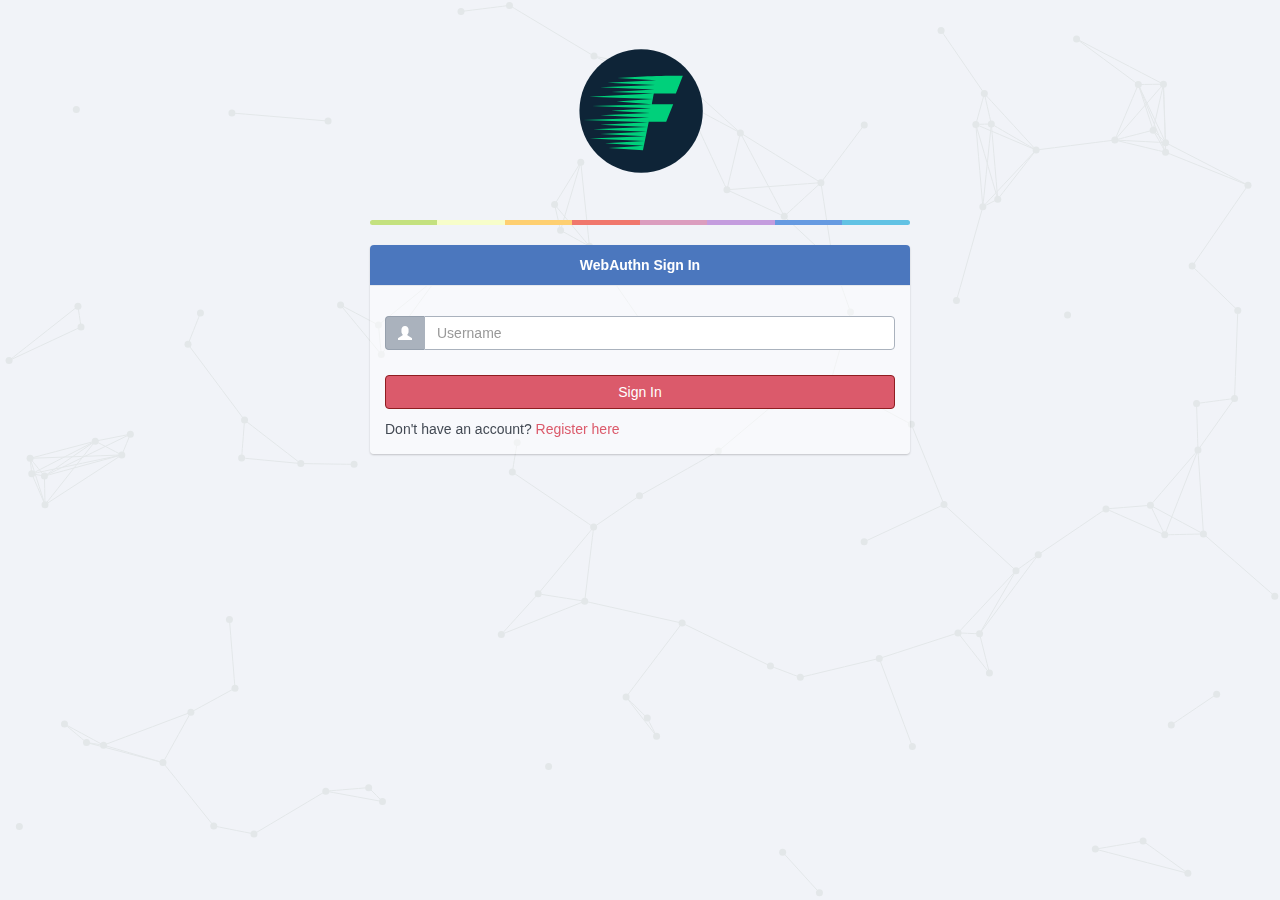
<file: static/index.html>
<!doctype html>
<html>

<head>
    <title>WebAuthn Sign In</title>
    <link rel="stylesheet" href="css/bootstrap.min.css">
    <link rel="stylesheet" href="css/bootflat.min.css">
    <link rel="stylesheet" href="css/site.css">
</head>

<body>

    <div class="container">

        <div id="loginbox" class="mainbox col-md-6 col-md-offset-3 col-sm-6 col-sm-offset-3">

            <div class="row">
                <div class="col-md-4 col-md-offset-4 col-sm-6 col-sm-offset-3 col-xs-6 col-xs-offset-3">
                    <img class="round-img" src="flood.svg" alt="icon">
                </div>
            </div>

            <hr class="colorgraph">

            <div class="panel panel-default glassy">
                <div class="panel-heading panel-heading-color">
                    <div class="panel-title text-center"><b class="panel-heading-color">WebAuthn Sign In</b></div>
                </div>

                <div class="panel-body">
                    <form name="form" id="sign-in-form" class="form-horizontal" enctype="multipart/form-data"
                        method="POST">

                        <div class="input-group">
                            <span class="input-group-addon"><i class="glyphicon glyphicon-user"></i></span>
                            <input id="user" type="text" class="form-control" name="user" value=""
                                placeholder="Username">
                        </div>

                        <div class="form-group">
                            <!-- Button -->
                            <div class="col-sm-12 controls">
                                <button type="submit" href="#"
                                    class="btn btn-primary btn-block webauthn-button-color">Sign In</button>
                            </div>
                        </div>

                    </form>

                    <div class="">Don't have an account? <a href="/webauthn/register.html"
                            class="webauthn-link-color">Register here</a></div>
                </div>
            </div>
            <div class="alert alert-danger webauthn-message" id="error-message" role="alert">
            </div>

        </div>
    </div>

    <div id="particles"></div>

    <script src="js/jquery-1.10.1.min.js"></script>
    <script src="js/bootstrap.min.js"></script>
    <script src="js/particleground.js"></script>
    <script src="js/webauthn.js"></script>

</body>

</html>
</file>
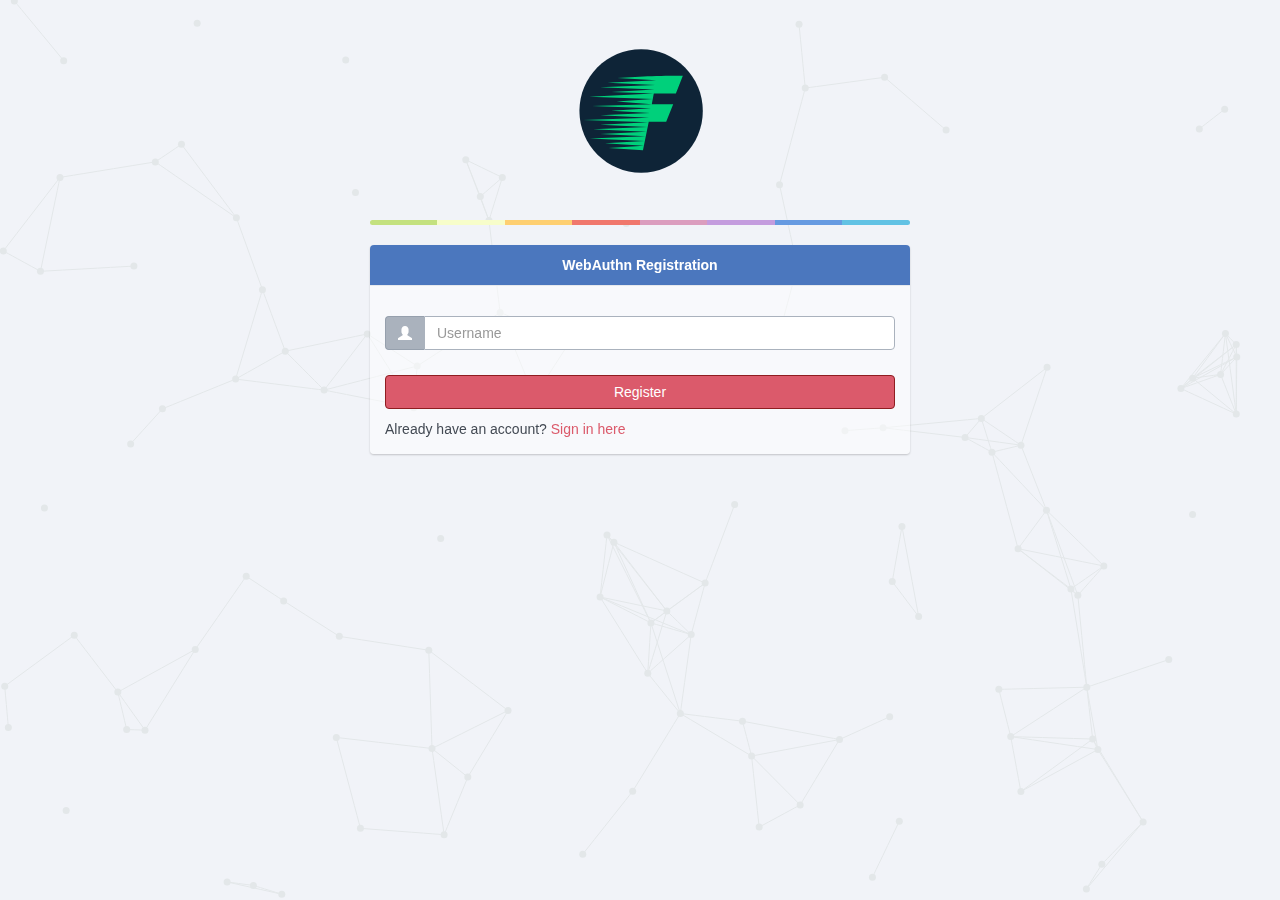
<file: static/register.html>
<!doctype html>
<html>

<head>
    <title>WebAuthn Registration</title>
    <link rel="stylesheet" href="css/bootstrap.min.css">
    <link rel="stylesheet" href="css/bootflat.min.css">
    <link rel="stylesheet" href="css/site.css">
</head>

<body>

    <div class="container">

        <div id="loginbox" class="mainbox col-md-6 col-md-offset-3 col-sm-6 col-sm-offset-3">

            <div class="row">
                <div class="col-md-4 col-md-offset-4 col-sm-6 col-sm-offset-3 col-xs-6 col-xs-offset-3">
                    <img class="round-img" src="flood.svg" alt="icon">
                </div>
            </div>

            <hr class="colorgraph">

            <div class="panel panel-default glassy">
                <div class="panel-heading panel-heading-color">
                    <div class="panel-title text-center"><b class="panel-heading-color">WebAuthn Registration</b></div>
                </div>

                <div class="panel-body">
                    <form name="form" id="register-form" class="form-horizontal" enctype="multipart/form-data"
                        method="POST">

                        <div class="input-group">
                            <span class="input-group-addon"><i class="glyphicon glyphicon-user"></i></span>
                            <input id="user" type="text" class="form-control" name="user" value=""
                                placeholder="Username">
                        </div>

                        <div class="form-group">
                            <!-- Button -->
                            <div class="col-sm-12 controls">
                                <button type="submit" href="#"
                                    class="btn btn-primary btn-block webauthn-button-color">Register</button>
                            </div>
                        </div>

                    </form>

                    <div class="">Already have an account? <a href="/webauthn/" class="webauthn-link-color"
                            style="color: #DB5A6B;">
                            Sign in here</a></div>


                </div>
            </div>
            <div class="alert alert-danger webauthn-message" id="error-message" role="alert"></div>
            <div class="alert alert-success webauthn-message" id="success-message" role="alert"></div>

        </div>
    </div>

    <div id="particles"></div>

    <script src="js/jquery-1.10.1.min.js"></script>
    <script src="js/bootstrap.min.js"></script>
    <script src="js/particleground.js"></script>
    <script src="js/webauthn.js"></script>

</body>

</html>
</file>
<file: static/css/site.css>
body {
    background-color: rgb(241, 243, 248);
}

#loginbox {
    margin-top: 30px;
}

#loginbox > div:first-child {        
    padding-bottom: 10px;    
}

.iconmelon {
    display: block;
    margin: auto;
}

#sign-in-form > div, #register-form > div {
    margin-bottom: 25px;
}

#sign-in-form > div:last-child, #register-form > div:last-child {
    margin-top: 10px;
    margin-bottom: 10px;
}

.panel {    
    background-color: transparent;
}

.panel-body {
    padding-top: 30px;
    /* background-color: rgba(2555,255,255,.3); */
}

#particles {
    width: 100%;
    height: 100%;
    overflow: hidden;
    top: 0;                        
    bottom: 0;
    left: 0;
    right: 0;
    position: absolute;
    z-index: -2;
}

.iconmelon,
.im {
  position: relative;
  width: 150px;
  height: 150px;

  display: block;
  fill: #525151;
}

.iconmelon:after,
.im:after {
  content: '';
  position: absolute;
  top: 0;
  left: 0;
  width: 100%;
  height: 100%;
}

.colorgraph {
    height: 5px;
    border-top: 0;
    background: #c4e17f;
    border-radius: 5px;
    background-image: -webkit-linear-gradient(left, #c4e17f, #c4e17f 12.5%, #f7fdca 12.5%, #f7fdca 25%, #fecf71 25%, #fecf71 37.5%, #f0776c 37.5%, #f0776c 50%, #db9dbe 50%, #db9dbe 62.5%, #c49cde 62.5%, #c49cde 75%, #669ae1 75%, #669ae1 87.5%, #62c2e4 87.5%, #62c2e4);
    background-image: -moz-linear-gradient(left, #c4e17f, #c4e17f 12.5%, #f7fdca 12.5%, #f7fdca 25%, #fecf71 25%, #fecf71 37.5%, #f0776c 37.5%, #f0776c 50%, #db9dbe 50%, #db9dbe 62.5%, #c49cde 62.5%, #c49cde 75%, #669ae1 75%, #669ae1 87.5%, #62c2e4 87.5%, #62c2e4);
    background-image: -o-linear-gradient(left, #c4e17f, #c4e17f 12.5%, #f7fdca 12.5%, #f7fdca 25%, #fecf71 25%, #fecf71 37.5%, #f0776c 37.5%, #f0776c 50%, #db9dbe 50%, #db9dbe 62.5%, #c49cde 62.5%, #c49cde 75%, #669ae1 75%, #669ae1 87.5%, #62c2e4 87.5%, #62c2e4);
    background-image: linear-gradient(to right, #c4e17f, #c4e17f 12.5%, #f7fdca 12.5%, #f7fdca 25%, #fecf71 25%, #fecf71 37.5%, #f0776c 37.5%, #f0776c 50%, #db9dbe 50%, #db9dbe 62.5%, #c49cde 62.5%, #c49cde 75%, #669ae1 75%, #669ae1 87.5%, #62c2e4 87.5%, #62c2e4);
  }

  .glassy {
    background-color: rgba(255,255,255,.5);
  }

  .round-img {
    -moz-border-radius: 50%;
    -webkit-border-radius: 50%;
    border-radius: 50%;
    max-width: 100%;
    max-height: auto;
}

.panel-heading-color {
    background-color: #4B77BE !important;
    color: #fff !important;
}

.webauthn-button-color {
    background-color: #DB5A6B;
    border-color: #8F1D21;
}

.webauthn-link-color {
    color: #DB5A6B;
}

.webauthn-message {
   display: none;
}
</file>
<file: static/css/bootflat.min.css>
/*
 * bootflat 2.0.4
 *
 * Description: BOOTFLAT is an open source Flat UI KIT based on Bootstrap 3.2.0 CSS framework. It provides a faster, easier and less repetitive way for web developers to create elegant web apps.
 *
 * Homepage: http://bootflat.github.com/
 *
 * By @Flathemes <info@flathemes.com>
 *
 * Last modify time: 2014-09-03
 *
 * Licensed under the MIT license. Please see LICENSE for more information.
 *
 * Copyright 2013 FLATHEMES.
 *
 */

body{font-family:'Open Sans','Helvetica Neue',Helvetica,Arial,sans-serif;color:#434a54;background-color:#fff}a{color:#3bafda;text-decoration:none}a:focus,a:hover{color:#4fc1e9;text-decoration:none}a:focus{outline:0}.h1,.h2,.h3,.h4,.h5,.h6,h1,h2,h3,h4,h5,h6{font-family:inherit;font-weight:700;line-height:1.1;color:inherit}.h1 small,.h2 small,.h3 small,.h4 small,.h5 small,.h6 small,h1 small,h2 small,h3 small,h4 small,h5 small,h6 small{color:#e7e9ec}h1,h2,h3{margin-top:30px;margin-bottom:15px}h4,h5,h6{margin-top:15px;margin-bottom:15px}h6{font-weight:400}.h1,h1{font-size:51px}.h2,h2{font-size:43px}.h3,h3{font-size:30px}.h4,h4{font-size:19px}.h5,h5{font-size:18px}.h6,h6{font-size:14px}blockquote{border-left:3px solid #ccd1d9}.img-rounded{border-radius:4px;-webkit-border-radius:4px;-moz-border-radius:4px}.img-comment{margin:24px 0;font-size:15px;font-style:italic;line-height:1.2}.btn{color:#fff}.btn,.btn.disabled,.btn[disabled]{background-color:#aab2bd;border-color:#aab2bd}.btn.active,.btn:active,.btn:focus,.btn:hover{color:#fff;background-color:#ccd1d9;border-color:#ccd1d9;outline:0!important}.btn.active,.btn:active{-webkit-box-shadow:inset 0 1px 2px rgba(0,0,0,.125);-moz-box-shadow:inset 0 1px 2px rgba(0,0,0,.125);box-shadow:inset 0 1px 2px rgba(0,0,0,.125)}.btn.disabled,.btn[disabled]{filter:alpha(opacity=45);opacity:.45}.btn-link,.btn-link.active,.btn-link.disabled,.btn-link:active,.btn-link:focus,.btn-link:hover,.btn-link[disabled]{color:#3bafda;background-color:transparent; border-color:transparent;-webkit-box-shadow:none;-moz-box-shadow:none;box-shadow:none}.btn-link:focus,.btn-link:hover{text-decoration:underline}.btn-default{color:#434a54;border-color:#aab2bd!important}.btn-default.active,.btn-default:active,.btn-default:focus,.btn-default:hover{background-color:#ccd1d9;border-color:#ccd1d9}.btn-default,.btn-default.disabled,.btn-default[disabled]{background-color:#fff}.open .dropdown-toggle.btn-default{background-color:#ccd1d9;border-color:#ccd1d9}.btn-primary,.btn-primary.active,.btn-primary.disabled,.btn-primary:active,.btn-primary[disabled]{background-color:#3bafda;border-color:#3bafda}.btn-primary:focus,.btn-primary:hover,.open .dropdown-toggle.btn-primary{background-color:#4fc1e9;border-color:#4fc1e9}.btn-info,.btn-info.active,.btn-info.disabled,.btn-info:active,.btn-info[disabled]{background-color:#37bc9b;border-color:#37bc9b}.btn-info:focus,.btn-info:hover,.open .dropdown-toggle.btn-info{background-color:#48cfad;border-color:#48cfad}.btn-success,.btn-success.active,.btn-success.disabled,.btn-success:active,.btn-success[disabled]{background-color:#8cc152;border-color:#8cc152}.btn-success:focus,.btn-success:hover,.open .dropdown-toggle.btn-success{background-color:#a0d468;border-color:#a0d468}.btn-warning,.btn-warning.active,.btn-warning.disabled,.btn-warning:active,.btn-warning[disabled]{background-color:#f6bb42;border-color:#f6bb42}.btn-warning:focus,.btn-warning:hover,.open .dropdown-toggle.btn-warning{background-color:#ffce54;border-color:#ffce54}.btn-danger,.btn-danger .open .dropdown-toggle.btn,.btn-danger.active,.btn-danger.disabled,.btn-danger:active,.btn-danger[disabled]{background-color:#da4453;border-color:#da4453}.btn-danger:focus,.btn-danger:hover,.open .dropdown-toggle.btn-danger{background-color:#ed5565;border-color:#ed5565}.btn-group.open .dropdown-toggle{-webkit-box-shadow:inset 0 1px 2px rgba(0,0,0,.125);-moz-box-shadow:inset 0 1px 2px rgba(0,0,0,.125);box-shadow:inset 0 1px 2px rgba(0,0,0,.125)}.btn-group .btn{border-left-color:#96a0ad}.btn-group .btn-default.active,.btn-group .btn-default:active,.btn-group .btn-default:focus,.btn-group.open .btn-default.dropdown-toggle{color:#fff}.btn-group .btn-primary,.btn-group .btn-primary.active,.btn-group .btn-primary:active,.btn-group .btn-primary:focus{border-left-color:#269ecb}.btn-group .btn-success,.btn-group .btn-success.active,.btn-group .btn-success:active,.btn-group .btn-success:focus{border-left-color:#7ab03f}.btn-group .btn-warning,.btn-group .btn-warning.active,.btn-group .btn-warning:active,.btn-group .btn-warning:focus{border-left-color:#efa50b}.btn-group .btn-danger,.btn-group .btn-danger.active,.btn-group .btn-danger:active,.btn-group .btn-danger:focus{border-left-color:#d1293a}.btn-group .btn-info,.btn-group .btn-info.active,.btn-group .btn-info:active,.btn-group .btn-info:focus{border-left-color:#2fa084}.btn-group .btn-danger:first-child,.btn-group .btn-info:first-child,.btn-group .btn-primary:first-child,.btn-group .btn-success:first-child,.btn-group .btn-warning:first-child,.btn-group .btn:first-child{border-left-color:transparent}.btn-group-vertical .btn,.btn-group-vertical .btn-group .btn-primary{border-top-color:#96a0ad!important}.btn-group-vertical .btn-group .btn-primary,.btn-group-vertical .btn-primary,.btn-group-vertical .btn-primary.active,.btn-group-vertical .btn-primary:active,.btn-group-vertical .btn-primary:focus{border-top-color:#269ecb!important}.btn-group-vertical .btn-group .btn-success,.btn-group-vertical .btn-success,.btn-group-vertical .btn-success.active,.btn-group-vertical .btn-success:active,.btn-group-vertical .btn-success:focus{border-top-color:#7ab03f!important}.btn-group-vertical .btn-group .btn-warning,.btn-group-vertical .btn-warning,.btn-group-vertical .btn-warning.active,.btn-group-vertical .btn-warning:active,.btn-group-vertical .btn-warning:focus{border-top-color:#efa50b!important}.btn-group-vertical .btn-danger,.btn-group-vertical .btn-danger.active,.btn-group-vertical .btn-danger:active,.btn-group-vertical .btn-danger:focus,.btn-group-vertical .btn-group .btn-danger{border-top-color:#d1293a!important}.btn-group-vertical .btn-group .btn-info,.btn-group-vertical .btn-info,.btn-group-vertical .btn-info.active,.btn-group-vertical .btn-info:active,.btn-group-vertical .btn-info:focus{border-top-color:#2fa084!important}.btn-group-vertical .btn-danger:first-child,.btn-group-vertical .btn-info:first-child,.btn-group-vertical .btn-primary:first-child,.btn-group-vertical .btn-success:first-child,.btn-group-vertical .btn-warning:first-child,.btn-group-vertical .btn:not(.btn-default):first-child{border-top:none}.badge,.label{background-color:#aab2bd}.badge-default,.label-default{color:#434a54;background-color:#fff; border:1px solid #aab2bd}.badge-primary,.label-primary{background-color:#3bafda;border-color:#3bafda}.badge-success,.label-success{background-color:#8cc152;border-color:#8cc152}.badge-danger,.label-danger{background-color:#da4453;border-color:#da4453}.badge-warning,.label-warning{background-color:#f6bb42;border-color:#f6bb42}.badge-info,.label-info{background-color:#37bc9b;border-color:#37bc9b}.tooltip-inner{color:#fff;background-color:#434a54}.tooltip.top .tooltip-arrow,.tooltip.top-left .tooltip-arrow,.tooltip.top-right .tooltip-arrow{border-top-color:#434a54}.tooltip.right .tooltip-arrow{border-right-color:#434a54}.tooltip.left .tooltip-arrow{border-left-color:#434a54}.tooltip.bottom .tooltip-arrow,.tooltip.bottom-left .tooltip-arrow,.tooltip.bottom-right .tooltip-arrow{border-bottom-color:#434a54}.popover{color:#fff; background-color:#434a54;border-color:#434a54}.popover-title{padding-bottom:0;font-weight:700;color:#aab2bd;background-color:transparent;border-bottom:none}.popover.top .arrow,.popover.top .arrow:after{border-top-color:#434a54}.popover.right .arrow,.popover.right .arrow:after{border-right-color:#434a54}.popover.bottom .arrow,.popover.bottom .arrow:after{border-bottom-color:#434a54}.popover.left .arrow,.popover.left .arrow:after{border-left-color:#434a54}.progress{background-color:#e6e9ed;-webkit-box-shadow:none;-moz-box-shadow:none;box-shadow:none}.progress-bar{background-color:#3bafda;-webkit-box-shadow:none;-moz-box-shadow:none;box-shadow:none}.progress-bar-success{background-color:#8cc152}.progress-bar-info{background-color:#37bc9b}.progress-bar-warning{background-color:#f6bb42}.progress-bar-danger{background-color:#da4453}.breadcrumb{color:#434a54;background-color:#e6e9ed}.breadcrumb>.active{color:#434a54}.breadcrumb a{color:#3bafda}.breadcrumb-arrow{height:36px; padding:0;line-height:36px;list-style:none;background-color:#e6e9ed}.breadcrumb-arrow li:first-child a{border-radius:4px 0 0 4px;-webkit-border-radius:4px 0 0 4px;-moz-border-radius:4px 0 0 4px}.breadcrumb-arrow li,.breadcrumb-arrow li a,.breadcrumb-arrow li span{display:inline-block;vertical-align:top}.breadcrumb-arrow li:not(:first-child){margin-left:-5px}.breadcrumb-arrow li+li:before{padding:0;content:""}.breadcrumb-arrow li span{padding:0 10px}.breadcrumb-arrow li a,.breadcrumb-arrow li:not(:first-child) span{height:36px; padding:0 10px 0 25px;line-height:36px}.breadcrumb-arrow li:first-child a{padding:0 10px}.breadcrumb-arrow li a{position:relative;color:#fff;text-decoration:none;background-color:#3bafda;border:1px solid #3bafda}.breadcrumb-arrow li:first-child a{padding-left:10px}.breadcrumb-arrow li a:after,.breadcrumb-arrow li a:before{position:absolute;top:-1px;width:0;height:0;content:'';border-top:18px solid transparent;border-bottom:18px solid transparent}.breadcrumb-arrow li a:before{right:-10px;z-index:3;border-left-color:#3bafda;border-left-style:solid;border-left-width:11px}.breadcrumb-arrow li a:after{right:-11px;z-index:2;border-left:11px solid #2494be}.breadcrumb-arrow li a:focus,.breadcrumb-arrow li a:hover{background-color:#4fc1e9;border:1px solid #4fc1e9}.breadcrumb-arrow li a:focus:before,.breadcrumb-arrow li a:hover:before{border-left-color:#4fc1e9}.breadcrumb-arrow li a:active{background-color:#2494be;border:1px solid #2494be}.breadcrumb-arrow li a:active:after,.breadcrumb-arrow li a:active:before{border-left-color:#2494be}.breadcrumb-arrow li span{color:#434a54}.pagination>li>a,.pagination>li>span{color:#434a54;background-color:#fff;border-color:#ccd1d9}.pagination>li>a:focus,.pagination>li>a:hover,.pagination>li>span:focus,.pagination>li>span:hover{color:#fff;background-color:#ccd1d9;border-color:#ccd1d9}.pagination>.active>a,.pagination>.active>a:focus,.pagination>.active>a:hover,.pagination>.active>span,.pagination>.active>span:focus,.pagination>.active>span:hover{color:#fff;background-color:#8cc152;border-color:#8cc152}.pagination>.disabled>a,.pagination>.disabled>a:focus,.pagination>.disabled>a:hover,.pagination>.disabled>span,.pagination>.disabled>span:focus,.pagination>.disabled>span:hover{color:#e6e9ed;background-color:#fff;border-color:#ccd1d9}.pager li>a,.pager li>span{color:#fff;background-color:#8cc152;border-color:#8cc152}.pager li>a:focus,.pager li>a:hover{background-color:#a0d468;border-color:#a0d468}.pager .disabled>a,.pager .disabled>a:focus,.pager .disabled>a:hover,.pager .disabled>span{color:#e6e9ed;background-color:#fff;border-color:#e6e9ed}.form-control{color:#434a54;border-color:#aab2bd}.form-control,.form-control:focus{-webkit-box-shadow:none;-moz-box-shadow:none;box-shadow:none}.form-control:focus{border-color:#3bafda}.form-control:-ms-input-placeholder,.form-control::-moz-placeholder,.form-control::-webkit-input-placeholder{color:#e6e9ed}.form-control.disabled,.form-control[disabled]{background-color:#e6e9ed;border-color:#e6e9ed}.input-group-btn .btn+.btn{border-color:#96a0ad;border-style:solid; border-width:1px}.input-group-btn .btn+.btn.btn-default{border-color:#ededed}.input-group-btn .btn+.btn.btn-primary{border-color:#269ecb}.input-group-btn .btn+.btn.btn-info{border-color:#2fa084}.input-group-btn .btn+.btn.btn-success{border-color:#7ab03f}.input-group-btn .btn+.btn.btn-warning{border-color:#f4af20}.input-group-btn .btn+.btn.btn-danger{border-color:#d1293a}.input-group-addon{color:#fff;background-color:#aab2bd;border-color:#96a0ad}.input-group-addon .checkbox,.input-group-addon .radio{margin:-3px 0 -4px!important}.form-search .search-query,.form-search .search-query:first-child,.form-search .search-query:last-child{padding:0 17px;border-radius:17px;-webkit-border-radius:17px;-moz-border-radius:17px}.input-group .form-control:last-child{border-top-left-radius:0;border-bottom-left-radius:0;-webkit-border-top-left-radius:0;-moz-border-radius-topleft:0;-webkit-border-bottom-left-radius:0;-moz-border-radius-bottomleft:0}.input-group .form-control:first-child{border-top-right-radius:0;border-bottom-right-radius:0;-webkit-border-top-right-radius:0;-moz-border-radius-topright:0;-webkit-border-bottom-right-radius:0;-moz-border-radius-bottomright:0}.form-search .btn{border-radius:17px;-webkit-border-radius:17px;-moz-border-radius:17px}.search-only{position:relative}.search-only .search-icon{position:absolute;top:2px;left:8.5px;z-index:20;width:30px;font-size:17px;line-height:30px;color:#e6e9ed;text-align:center}.search-only .form-control:last-child{padding-left:40px}.has-success .checkbox,.has-success .checkbox-inline,.has-success .control-label,.has-success .help-block,.has-success .radio,.has-success .radio-inline{color:#8cc152}.has-success .form-control,.has-success .form-control:focus{border-color:#8cc152;-webkit-box-shadow:none;-moz-box-shadow:none;box-shadow:none}.has-success .input-group-addon{background-color:#8cc152;border-color:#8cc152}.has-success .form-control-feedback{color:#8cc152}.has-warning .checkbox,.has-warning .checkbox-inline,.has-warning .control-label,.has-warning .help-block,.has-warning .radio,.has-warning .radio-inline{color:#f6bb42}.has-warning .form-control,.has-warning .form-control:focus{border-color:#f6bb42;-webkit-box-shadow:none;-moz-box-shadow:none;box-shadow:none}.has-warning .input-group-addon{background-color:#f6bb42;border-color:#f6bb42}.has-warning .form-control-feedback{color:#f6bb42}.has-error .checkbox,.has-error .checkbox-inline,.has-error .control-label,.has-error .help-block,.has-error .radio,.has-error .radio-inline{color:#da4453}.has-error .form-control,.has-error .form-control:focus{border-color:#da4453;-webkit-box-shadow:none;-moz-box-shadow:none;box-shadow:none}.has-error .input-group-addon{background-color:#da4453;border-color:#da4453}.has-error .form-control-feedback{color:#da4453}.stepper .stepper-input{overflow:hidden;-moz-appearance:textfield}.stepper .stepper-input::-webkit-inner-spin-button,.stepper .stepper-input::-webkit-outer-spin-button{-webkit-appearance:none;margin:0}.stepper .stepper-arrow{position:absolute;right:15px;display:block;width:20px;height:50%;text-indent:-99999px;cursor:pointer; background-color:#3bafda}.stepper .stepper-arrow:active,.stepper .stepper-arrow:hover{background-color:#4fc1e9}.stepper .up{top:0;border:1px solid #269ecb;border-top-right-radius:3px;-webkit-border-top-right-radius:3px;-moz-border-radius-topright:3px}.stepper .down{bottom:0;border-bottom-right-radius:3px;-webkit-border-bottom-right-radius:3px;-moz-border-radius-bottomright:3px}.stepper .down::before,.stepper .up::before{position:absolute;width:0;height:0; content:"";border-right:4px solid transparent;border-left:4px solid transparent}.stepper .up::before{top:5px;left:5px;border-bottom:4px solid #fff}.stepper .down:before{bottom:5px;left:6px;border-top:4px solid #fff}.stepper.disabled .stepper-arrow{background-color:#3bafda;filter:alpha(opacity=45);opacity:.45}.selecter{position:relative;z-index:1; display:block;max-width:100%;outline:0}.selecter .selecter-element{position:absolute;left:0;z-index:0;display:none;width:100%;height:100%;filter:alpha(opacity=0);opacity:0;*left:-999999px}.selecter .selecter-element,.selecter .selecter-element:focus{outline:0;-webkit-tap-highlight-color:rgba(255,255,255,0);-webkit-tap-highlight-color:transparent}.selecter .selecter-selected{position:relative;z-index:2;display:block;padding:6px 10px;overflow:hidden;text-overflow:clip;cursor:pointer; background-color:#fff;border:1px solid #aab2bd;border-radius:4px;-webkit-border-radius:4px;-moz-border-radius:4px}.selecter .selecter-selected:after{position:absolute;top:14px;right:10px;width:0;height:0;content:"";border-top:4px solid #000;border-right:4px solid transparent;border-left:4px solid transparent}.selecter .selecter-options{position:absolute;top:100%;left:0;z-index:50;display:none;width:100%;max-height:260px;overflow:auto;overflow-x:hidden;background-color:#fff; border:1px solid #aab2bd;border-width:0 1px 1px;border-radius:0 0 4px 4px;-webkit-box-shadow:0 6px 12px rgba(0,0,0,.175);-moz-box-shadow:0 6px 12px rgba(0,0,0,.175);box-shadow:0 6px 12px rgba(0,0,0,.175);-webkit-border-radius:0 0 4px 4px;-moz-border-radius:0 0 4px 4px;*width:auto}.selecter .selecter-group{display:block;padding:5px 10px 4px;font-size:11px;color:#aab2bd;text-transform:uppercase;background-color:#f5f7fa; border-bottom:1px solid #e6e9ed}.selecter .selecter-item{display:block;width:100%;padding:6px 10px;margin:0;overflow:hidden;text-overflow:ellipsis;cursor:pointer; background-color:#fff;border-bottom:1px solid #e6e9ed}.selecter .selecter-item.selected{color:#fff;background-color:#3bafda;border-bottom-color:#4fc1e9}.selecter .selecter-item.disabled{color:#aab2bd;cursor:default}.selecter .selecter-item:first-child{border-radius:0;-webkit-border-radius:0;-moz-border-radius:0}.selecter .selecter-item:last-child{border-bottom:0;border-radius:0 0 4px 4px;-webkit-border-radius:0 0 4px 4px;-moz-border-radius:0 0 4px 4px}.selecter .selecter-item:hover{background-color:#e6e9ed}.selecter .selecter-item.selected:hover{background-color:#3bafda}.selecter .selecter-item.disabled:hover,.selecter.disabled .selecter-item:hover,.selecter:hover .selecter-selected{background-color:#fff}.selecter.open{z-index:3;outline:0}.selecter.open .selecter-selected{z-index:51;border:1px solid #3bafda;border-radius:4px 4px 0 0;-webkit-border-radius:4px 4px 0 0;-moz-border-radius:4px 4px 0 0}.selecter.focus .selecter-selected,.selecter.open .selecter-selected{background-color:#fff}.selecter.cover .selecter-options{top:0;border-width:1px;border-radius:4px;-webkit-border-radius:4px;-moz-border-radius:4px}.selecter.cover .selecter-options .selecter-item.first{border-radius:4px 4px 0 0;-webkit-border-radius:4px 4px 0 0;-moz-border-radius:4px 4px 0 0}.selecter.cover.open .selecter-selected{z-index:49;border-radius:4px 4px 0 0;-webkit-border-radius:4px 4px 0 0;-moz-border-radius:4px 4px 0 0}.selecter.bottom .selecter-options{top:auto;bottom:100%; border-width:1px 1px 0}.selecter.bottom .selecter-item:last-child{border:none;border-radius:0;-webkit-border-radius:0;-moz-border-radius:0}.selecter.bottom.open .selecter-selected{border-radius:0 0 4px 4px;-webkit-border-radius:0 0 4px 4px;-moz-border-radius:0 0 4px 4px}.selecter.bottom.open .selecter-options{border-radius:4px 4px 0 0;-webkit-border-radius:4px 4px 0 0;-moz-border-radius:4px 4px 0 0}.selecter.bottom.cover .selecter-options{top:auto;bottom:0}.selecter.bottom.cover.open .selecter-options,.selecter.bottom.cover.open .selecter-selected{border-radius:4px;-webkit-border-radius:4px;-moz-border-radius:4px}.selecter.multiple .selecter-options{position:static;display:block;width:100%;border-width:1px;border-radius:4px;box-shadow:none;-webkit-border-radius:4px;-moz-border-radius:4px}.selecter.disabled .selecter-selected{color:#aab2bd;cursor:default;background-color:#e6e9ed;border-color:#e6e9ed}.selecter.disabled .selecter-options{background-color:#e6e9ed;border-color:#e6e9ed}.selecter.disabled .selecter-group,.selecter.disabled .selecter-item{color:#aab2bd;cursor:default;background-color:#e6e9ed;border-color:#e6e9ed}.selecter.disabled .selecter-item.selected{color:#fff;background-color:#3bafda;filter:alpha(opacity=45);opacity:.45}.selecter .selecter-options.scroller{overflow:hidden}.selecter .selecter-options.scroller .scroller-content{max-height:260px;padding:0}.checkbox,.radio{padding-left:0;margin-top:0}.checkbox label,.radio label{position:relative;top:2px;padding-left:5px}.icheckbox_flat,.iradio_flat{display:inline-block;width:20px;height:20px;padding:0!important;margin:0;vertical-align:middle;cursor:pointer;background:url(../bootflat/img/check_flat/default.png) no-repeat;border:none;*display:inline}.icheckbox_flat{background-position:0 0}.icheckbox_flat.checked{background-position:-22px 0}.icheckbox_flat.disabled{cursor:default;background-position:-44px 0}.icheckbox_flat.checked.disabled{background-position:-66px 0}.iradio_flat{background-position:-88px 0}.iradio_flat.checked{background-position:-110px 0}.iradio_flat.disabled{cursor:default;background-position:-132px 0}.iradio_flat.checked.disabled{background-position:-154px 0}.toggle{height:32px}.toggle input[type=checkbox],.toggle input[type=radio]{width:0;height:0;padding:0;margin:0;text-indent:-100000px;filter:alpha(opacity=0);opacity:0}.toggle .handle{position:relative;top:-20px;left:0; display:block;width:50px;height:32px;background-color:#fff;border-radius:19px;-webkit-box-shadow:inset 0 0 0 1px #b8bfc8;-moz-box-shadow:inset 0 0 0 1px #b8bfc8;box-shadow:inset 0 0 0 1px #b8bfc8;-webkit-border-radius:19px;-moz-border-radius:19px}.toggle .handle:after,.toggle .handle:before{position:absolute;top:1px;left:1px;display:block;width:30px;height:30px; content:"";background-color:#fff;border-radius:30px;-webkit-box-shadow:inset 0 0 0 1px #b8bfc8,1px 1px 1px #c7ccd3;-moz-box-shadow:inset 0 0 0 1px #b8bfc8,1px 1px 1px #c7ccd3;box-shadow:inset 0 0 0 1px #b8bfc8,1px 1px 1px #c7ccd3;-webkit-transition:all .25s ease-in-out;-moz-transition:all .25s ease-in-out;transition:all .25s ease-in-out;-webkit-border-radius:30px;-moz-border-radius:30px}.toggle input[type=checkbox]:disabled+.handle,.toggle input[type=checkbox]:disabled+.handle:after,.toggle input[type=checkbox]:disabled+.handle:before,.toggle input[type=radio]:disabled+.handle,.toggle input[type=radio]:disabled+.handle:after,.toggle input[type=radio]:disabled+.handle:before{background-color:#e6e9ed;filter:alpha(opacity=60); opacity:.6}.toggle input[type=checkbox]:checked+.handle:before,.toggle input[type=radio]:checked+.handle:before{width:50px;background-color:#a0d468}.toggle input[type=checkbox]:checked+.handle:after,.toggle input[type=radio]:checked+.handle:after{left:20px;-webkit-box-shadow:inset 0 0 0 1px #f5f7fa,1px 1px 1px #c7ccd3;-moz-box-shadow:inset 0 0 0 1px #f5f7fa,1px 1px 1px #c7ccd3;box-shadow:inset 0 0 0 1px #f5f7fa,1px 1px 1px #c7ccd3}.calendar{padding:20px;color:#fff;background-color:#fd9883;border-radius:4px;-webkit-box-shadow:0 1px 2px rgba(0,0,0,.2);-moz-box-shadow:0 1px 2px rgba(0,0,0,.2);box-shadow:0 1px 2px rgba(0,0,0,.2);-webkit-border-radius:4px;-moz-border-radius:4px}.calendar .unit{float:left;width:14.28%;text-align:center}.calendar .years .prev{text-align:left}.calendar .years .next{text-align:right}.calendar .years .next em,.calendar .years .prev em{position:relative;display:inline-block;width:34px;height:34px;cursor:pointer;border:1px solid #fff;border-radius:50%;-webkit-border-radius:50%;-moz-border-radius:50%}.calendar .years .next em:before,.calendar .years .prev em:before{position:absolute;display:block;width:0;height:0;margin-top:6px;font-size:0;content:"";border-style:solid;border-width:7px}.calendar .years .prev em:before{top:3px;left:4px;border-color:transparent #fff transparent transparent}.calendar .years .next em:before{top:3px;left:13px;border-color:transparent transparent transparent #fff}.calendar .years .next em:active,.calendar .years .next em:hover,.calendar .years .prev em:active,.calendar .years .prev em:hover{border-color:#e9573f}.calendar .years .prev em:active:before,.calendar .years .prev em:hover:before{border-color:transparent #e9573f transparent transparent}.calendar .years .next em:active:before,.calendar .years .next em:hover:before{border-color:transparent transparent transparent #e9573f}.calendar .years .monyear{float:left;width:71.42%;height:34px;line-height:34px;text-align:center}.calendar .days{padding-top:15px; margin-top:15px;border-top:1px solid #ee7f6d}.calendar .days .unit{height:34px; margin-bottom:3px;line-height:34px;text-align:center}.calendar .days .unit b{width:34px;height:34px;font-weight:400;border-radius:50%;-webkit-border-radius:50%;-moz-border-radius:50%}.calendar .days .unit.active b,.calendar .days .unit:active b,.calendar .days .unit:hover b{display:inline-block;color:#e9573f;cursor:pointer;background-color:#fff;-webkit-transition:all .2s ease-in-out;-moz-transition:all .2s ease-in-out;transition:all .2s ease-in-out}.calendar .days .unit.older b{width:auto;height:auto;color:#e9573f;cursor:default;background-color:transparent}.pricing ul{padding:0;list-style:none}.pricing .unit{position:relative;display:inline-block;min-width:250px;text-align:center;border-radius:4px;-webkit-box-shadow:0 1px 2px rgba(0,0,0,.2);-moz-box-shadow:0 1px 2px rgba(0,0,0,.2);box-shadow:0 1px 2px rgba(0,0,0,.2);-webkit-border-radius:4px;-moz-border-radius:4px}.pricing .unit.active{top:5px;z-index:1;margin-right:-36px;margin-left:-36px;-webkit-box-shadow:0 0 8px rgba(0,0,0,.6);-moz-box-shadow:0 0 8px rgba(0,0,0,.6);box-shadow:0 0 8px rgba(0,0,0,.6)}.pricing .unit.active .price-title h3{font-size:40px}@media screen and (max-width:767px){.pricing .unit{display:block;margin-bottom:20px}.pricing .unit.active{top:0;margin-right:0;margin-left:0}.pricing .unit.active .price-title h3{font-size:30px}}.pricing .price-title{padding:20px 20px 10px;color:#fff;border-top-left-radius:4px;border-top-right-radius:4px;-webkit-border-top-left-radius:4px;-moz-border-radius-topleft:4px;-webkit-border-top-right-radius:4px;-moz-border-radius-topright:4px}.pricing .price-title h3,.pricing .price-title h3>p{margin:0}.pricing .price-body{padding:20px 20px 10px}.pricing .price-body ul{padding-top:10px}.pricing .price-body li{margin-bottom:10px}.pricing .price-body h4{margin:0}.pricing .price-foot{padding:20px;background-color:#e6e9ed;border-bottom-right-radius:4px;border-bottom-left-radius:4px;-webkit-border-bottom-left-radius:4px;-moz-border-radius-bottomleft:4px;-webkit-border-bottom-right-radius:4px;-moz-border-radius-bottomright:4px}.pricing .price-primary .price-title{background-color:#4fc1e9}.pricing .price-primary .price-body{background-color:#d7f1fa}.pricing .price-primary .price-body ul{border-top:1px solid #aae1f4}.pricing .price-success .price-title{background-color:#a0d468}.pricing .price-success .price-body{background-color:#ebf6df}.pricing .price-success .price-body ul{border-top:1px solid #d2ebb7}.pricing .price-warning .price-title{background-color:#ffce54}.pricing .price-warning .price-body{background-color:#fffaed}.pricing .price-warning .price-body ul{border-top:1px solid #ffebba}.alert h4{margin-bottom:10px;font-weight:700}.alert-dismissable .close{color:#000}.alert-info{background-color:#7cd1ef;border:#4fc1e9}.alert-warning{background-color:#ffdd87;border:#ffce54}.alert-danger{background-color:#f2838f;border:#ed5565}.alert-success{background-color:#b9df90;border:#a0d468}.alert .alert-link{text-decoration:underline; cursor:pointer;filter:alpha(opacity=65);opacity:.65}.alert .alert-link:focus,.alert .alert-link:hover{filter:alpha(opacity=45);opacity:.45}.alert .btn-link,.alert .btn-link:focus,.alert .btn-link:hover{color:#000;filter:alpha(opacity=65);opacity:.65}.alert .btn-link:focus,.alert .btn-link:hover{text-decoration:none;filter:alpha(opacity=40);opacity:.4}.nav-tabs{background-color:#e6e9ed; border-bottom:none;border-radius:4px 4px 0 0;-webkit-border-radius:4px 4px 0 0;-moz-border-radius:4px 4px 0 0}.nav-tabs>li{margin-bottom:0;border-left:1px solid #ccd1d9}.nav-tabs>li:first-child{border-left:none}.nav-tabs>li>a{margin-right:0;color:#434a54;border:none;border-radius:0;-webkit-border-radius:0;-moz-border-radius:0}.nav-tabs>li:first-child>a{border-radius:4px 0 0;-webkit-border-radius:4px 0 0;-moz-border-radius:4px 0 0}.nav-tabs>li>a:focus,.nav-tabs>li>a:hover{background-color:#f5f7fa;border:none}.nav-tabs>li.active>a,.nav-tabs>li.active>a:focus,.nav-tabs>li.active>a:hover{background-color:#fff!important;border:none}.nav-tabs .dropdown-toggle,.nav-tabs .dropdown-toggle:focus,.nav-tabs .dropdown-toggle:hover{color:#434a54}.nav-tabs li.dropdown.open .dropdown-toggle{color:#434a54;background-color:#f5f7fa}.nav-tabs li.dropdown.active.open .dropdown-toggle{color:#434a54}.nav-tabs .dropdown-toggle .caret,.nav-tabs .dropdown-toggle:focus .caret,.nav-tabs .dropdown-toggle:hover .caret,.nav-tabs li.dropdown.active .dropdown-toggle .caret,.nav-tabs li.dropdown.active.open .dropdown-toggle .caret,.nav-tabs li.dropdown.open .caret,.nav-tabs li.dropdown.open a:focus .caret,.nav-tabs li.dropdown.open a:hover .caret,.nav-tabs li.dropdown.open.active .caret{border-top-color:#434a54;border-bottom-color:#434a54}.nav-tabs.nav-justified>li>a{margin-bottom:0;text-align:center}.nav-tabs.nav-justified>.dropdown .dropdown-menu{top:auto;left:auto}.nav-tabs.nav-justified>li>a{border-radius:0;-webkit-border-radius:0;-moz-border-radius:0}.nav-tabs.nav-justified>li:first-child>a{border-radius:4px 0 0;-webkit-border-radius:4px 0 0;-moz-border-radius:4px 0 0}.nav-tabs.nav-justified>li:last-child>a{border-radius:0 4px 0 0;-webkit-border-radius:0 4px 0 0;-moz-border-radius:0 4px 0 0}.nav-tabs.nav-justified>.active>a,.nav-tabs.nav-justified>.active>a:focus,.nav-tabs.nav-justified>.active>a:hover{border:none}@media (min-width:768px){.nav-tabs.nav-justified>li>a{border-bottom:none;border-radius:0;-webkit-border-radius:0;-moz-border-radius:0}.nav-tabs.nav-justified>.active>a,.nav-tabs.nav-justified>.active>a:focus,.nav-tabs.nav-justified>.active>a:hover{border-bottom:none}}.tab-content{padding:10px}.tabs-below .nav-tabs{border-radius:0 0 4px 4px;-webkit-border-radius:0 0 4px 4px;-moz-border-radius:0 0 4px 4px}.tabs-below .nav-tabs>li:first-child>a{border-radius:0 0 0 4px;-webkit-border-radius:0 0 0 4px;-moz-border-radius:0 0 0 4px}.tabs-below .nav-tabs.nav-justified>li:last-child>a{border-radius:0 0 4px;-webkit-border-radius:0 0 4px;-moz-border-radius:0 0 4px}.tabs-left .nav-tabs>li,.tabs-right .nav-tabs>li{float:none;border-top:1px solid #ccd1d9;border-left:none}.tabs-left .nav-tabs>li:first-child,.tabs-right .nav-tabs>li:first-child{border-top:none}.tabs-left .nav-tabs>li>a,.tabs-right .nav-tabs>li>a{min-width:74px;margin-right:0}.tabs-left .nav-tabs{float:left;margin-right:19px;border-radius:4px 0 0 4px;-webkit-border-radius:4px 0 0 4px;-moz-border-radius:4px 0 0 4px}.tabs-left .nav-tabs>li:first-child>a{border-radius:4px 0 0;-webkit-border-radius:4px 0 0;-moz-border-radius:4px 0 0}.tabs-left .nav-tabs>li:last-child>a{border-radius:0 0 0 4px;-webkit-border-radius:0 0 0 4px;-moz-border-radius:0 0 0 4px}.tabs-right .nav-tabs{float:right;margin-left:19px;border-radius:0 4px 4px 0;-webkit-border-radius:0 4px 4px 0;-moz-border-radius:0 4px 4px 0}.tabs-right .nav-tabs>li:first-child>a{border-radius:0 4px 0 0;-webkit-border-radius:0 4px 0 0;-moz-border-radius:0 4px 0 0}.tabs-right .nav-tabs>li:last-child>a{border-radius:0 0 4px;-webkit-border-radius:0 0 4px;-moz-border-radius:0 0 4px}.nav-pills>li.active>a,.nav-pills>li.active>a:focus,.nav-pills>li.active>a:hover{color:#fff;background-color:#3bafda}.nav-pills>li>a{color:#3bafda}.nav-pills>li>a:hover{color:#434a54;background-color:#e6e9ed}.nav-pills>.active>a>.badge{color:#3bafda}.nav-pills .open>a,.nav-pills .open>a:focus,.nav-pills .open>a:hover{color:#434a54;background-color:#e6e9ed}.navbar-form{padding:0!important}.navbar-default{background-color:#37bc9b;border-color:#37bc9b}.navbar-default .btn-link,.navbar-default .navbar-brand,.navbar-default .navbar-link{color:#26816a}.navbar-default .btn-link:focus,.navbar-default .btn-link:hover,.navbar-default .navbar-brand:focus,.navbar-default .navbar-brand:hover,.navbar-default .navbar-link:hover{color:#fff;background-color:transparent}.navbar-default .navbar-nav>li>a,.navbar-default .navbar-text{color:#26816a}.navbar-default .navbar-nav>li>a:focus,.navbar-default .navbar-nav>li>a:hover{color:#fff}.navbar-default .navbar-nav>.active>a,.navbar-default .navbar-nav>.active>a:focus,.navbar-default .navbar-nav>.active>a:hover{color:#fff;background-color:#48cfad}.navbar-default .btn-link[disabled]:focus,.navbar-default .btn-link[disabled]:hover,.navbar-default .navbar-nav>.disabled>a,.navbar-default .navbar-nav>.disabled>a:focus,.navbar-default .navbar-nav>.disabled>a:hover,fieldset[disabled] .navbar-default .btn-link:focus,fieldset[disabled] .navbar-default .btn-link:hover{color:#2e9c81;background-color:transparent}.navbar-default .navbar-toggle{background-color:#26816a;border-color:#26816a}.navbar-default .navbar-toggle:focus,.navbar-default .navbar-toggle:hover{background-color:#2b957a;border-color:#2b957a}.navbar-default .navbar-toggle .icon-bar{background-color:#37bc9b}.navbar-default .navbar-collapse,.navbar-default .navbar-form{border-color:#48cfad}.navbar-default .navbar-nav>.open>a,.navbar-default .navbar-nav>.open>a:focus,.navbar-default .navbar-nav>.open>a:hover{color:#fff;background-color:#37bc9b}@media (max-width:767px){.navbar-default .navbar-nav .open .dropdown-menu>.divider,.navbar-default .navbar-nav>li>a:focus,.navbar-default .navbar-nav>li>a:hover{background-color:#48cfad}.navbar-default .navbar-nav .open .dropdown-menu>li>a{color:#26816a}.navbar-default .navbar-nav .open .dropdown-menu>.active>a,.navbar-default .navbar-nav .open .dropdown-menu>.active>a:focus,.navbar-default .navbar-nav .open .dropdown-menu>.active>a:hover,.navbar-default .navbar-nav .open .dropdown-menu>li>a:focus,.navbar-default .navbar-nav .open .dropdown-menu>li>a:hover{color:#fff;background-color:#48cfad}.navbar-default .navbar-nav .open .dropdown-menu>.dropdown-header{color:#26816a}.navbar-default .navbar-nav .open .dropdown-menu>.disabled>a,.navbar-default .navbar-nav .open .dropdown-menu>.disabled>a:focus,.navbar-default .navbar-nav .open .dropdown-menu>.disabled>a:hover{color:#2b957a}}.navbar-inverse{background-color:#333;border-color:#333}.navbar-inverse .btn-link,.navbar-inverse .navbar-brand,.navbar-inverse .navbar-link{color:#8c8c8c}.navbar-inverse .btn-link:focus,.navbar-inverse .btn-link:hover,.navbar-inverse .navbar-brand:focus,.navbar-inverse .navbar-brand:hover,.navbar-inverse .navbar-link:hover{color:#fff;background-color:transparent}.navbar-inverse .navbar-nav>li>a,.navbar-inverse .navbar-text{color:#8c8c8c}.navbar-inverse .navbar-nav>li>a:focus,.navbar-inverse .navbar-nav>li>a:hover{color:#fff}.navbar-inverse .navbar-nav>.active>a,.navbar-inverse .navbar-nav>.active>a:focus,.navbar-inverse .navbar-nav>.active>a:hover{color:#fff;background-color:#000}.navbar-inverse .btn-link[disabled]:focus,.navbar-inverse .btn-link[disabled]:hover,.navbar-inverse .navbar-nav>.disabled>a,.navbar-inverse .navbar-nav>.disabled>a:focus,.navbar-inverse .navbar-nav>.disabled>a:hover,fieldset[disabled] .navbar-inverse .btn-link:focus,fieldset[disabled] .navbar-inverse .btn-link:hover{color:#666;background-color:transparent}.navbar-inverse .navbar-toggle{background-color:#000;border-color:#000}.navbar-inverse .navbar-toggle:focus,.navbar-inverse .navbar-toggle:hover{background-color:#1a1a1a;border-color:#1a1a1a}.navbar-inverse .navbar-toggle .icon-bar{background-color:#8c8c8c}.navbar-inverse .navbar-collapse,.navbar-inverse .navbar-form{border-color:#000}.navbar-inverse .navbar-nav>.open>a,.navbar-inverse .navbar-nav>.open>a:focus,.navbar-inverse .navbar-nav>.open>a:hover{color:#fff;background-color:#000}@media (max-width:767px){.navbar-inverse .navbar-nav .open .dropdown-menu>.divider,.navbar-inverse .navbar-nav>li>a:focus,.navbar-inverse .navbar-nav>li>a:hover{background-color:#000}.navbar-inverse .navbar-nav .open .dropdown-menu>li>a{color:#8c8c8c}.navbar-inverse .navbar-nav .open .dropdown-menu>.active>a,.navbar-inverse .navbar-nav .open .dropdown-menu>.active>a:focus,.navbar-inverse .navbar-nav .open .dropdown-menu>.active>a:hover,.navbar-inverse .navbar-nav .open .dropdown-menu>li>a:focus,.navbar-inverse .navbar-nav .open .dropdown-menu>li>a:hover{color:#fff;background-color:#000}.navbar-inverse .navbar-nav .open .dropdown-menu>.dropdown-header{color:#bfbfbf}.navbar-inverse .navbar-nav .open .dropdown-menu>.disabled>a,.navbar-inverse .navbar-nav .open .dropdown-menu>.disabled>a:focus,.navbar-inverse .navbar-nav .open .dropdown-menu>.disabled>a:hover{color:#666}}.list-group{border-radius:4px;-webkit-box-shadow:0 1px 2px rgba(0,0,0,.2);-moz-box-shadow:0 1px 2px rgba(0,0,0,.2);box-shadow:0 1px 2px rgba(0,0,0,.2);-webkit-border-radius:4px;-moz-border-radius:4px}.list-group-item{border-color:transparent;border-top-color:#e6e9ed}.list-group-item:first-child{border-top:none}.list-group-item-heading,a.list-group-item{color:#434a54}a.list-group-item .list-group-item-heading{font-size:16px;color:#434a54}a.list-group-item:focus,a.list-group-item:hover{background-color:#e6e9ed}a.list-group-item.active,a.list-group-item.active:focus,a.list-group-item.active:hover{background-color:#4fc1e9;border-color:#4fc1e9}a.list-group-item.active .list-group-item-text,a.list-group-item.active:focus .list-group-item-text,a.list-group-item.active:hover .list-group-item-text{color:#fff}.list-group-item-primary{color:#22b1e3;background-color:#4fc1e9;border-color:#3bafda transparent transparent}.list-group-item-primary:first-child{border-color:transparent}a.list-group-item-primary{color:#126d8d}a.list-group-item-primary:focus,a.list-group-item-primary:hover{color:#fff}a.list-group-item-primary.active,a.list-group-item-primary:focus,a.list-group-item-primary:hover{background-color:#3bafda;border-color:#4fc1e9 transparent transparent}.list-group-item-success{color:#87c940;background-color:#a0d468;border-color:#8cc152 transparent transparent}.list-group-item-success:first-child{border-color:transparent}a.list-group-item-success{color:#537f24}a.list-group-item-success:focus,a.list-group-item-success:hover{color:#fff}a.list-group-item-success.active,a.list-group-item-success:focus,a.list-group-item-success:hover{background-color:#8cc152;border-color:#a0d468 transparent transparent}.list-group-item-warning{color:#ffbf21;background-color:#ffce54;border-color:#f6bb42 transparent transparent}.list-group-item-warning:first-child{border-color:transparent}a.list-group-item-warning{color:#876000}a.list-group-item-warning:focus,a.list-group-item-warning:hover{color:#fff}a.list-group-item-warning.active,a.list-group-item-warning:focus,a.list-group-item-warning:hover{background-color:#f6bb42;border-color:#ffce54 transparent transparent}.list-group-item-info{color:#2fb593;background-color:#48cfad;border-color:#37bc9b transparent transparent}.list-group-item-info:first-child{border-color:transparent}a.list-group-item-info{color:#1a6451}a.list-group-item-info:focus,a.list-group-item-info:hover{color:#fff}a.list-group-item-info.active,a.list-group-item-info:focus,a.list-group-item-info:hover{background-color:#37bc9b;border-color:#48cfad transparent transparent}.list-group-item-danger{color:#e8273b;background-color:#ed5565;border-color:#da4453 transparent transparent}.list-group-item-danger:first-child{border-color:transparent}a.list-group-item-danger{color:#99101f}a.list-group-item-danger:focus,a.list-group-item-danger:hover{color:#fff}a.list-group-item-danger.active,a.list-group-item-danger:focus,a.list-group-item-danger:hover{background-color:#da4453;border-color:#ed5565 transparent transparent}.media-list{color:#aab2bd}.media-heading{font-size:14px;color:#434a54}.modal-content{color:#434a54; border:none;border-radius:4px;-webkit-box-shadow:0 1px 2px rgba(0,0,0,.2);-moz-box-shadow:0 1px 2px rgba(0,0,0,.2);box-shadow:0 1px 2px rgba(0,0,0,.2);-webkit-border-radius:4px;-moz-border-radius:4px}.modal-header{border-bottom:none}.modal-body{padding:0 15px}.modal-footer{border-top:none}.well{padding:10px;color:#434a54;background-color:#fff;border:none;border-radius:4px;-webkit-box-shadow:0 1px 2px rgba(0,0,0,.2);-moz-box-shadow:0 1px 2px rgba(0,0,0,.2);box-shadow:0 1px 2px rgba(0,0,0,.2);-webkit-border-radius:4px;-moz-border-radius:4px}.well blockquote{border-color:#ccd1d9}.well-lg{padding:20px}.well-sm{padding:5px}.thumbnail{border:none;-webkit-box-shadow:0 1px 2px rgba(0,0,0,.2);-moz-box-shadow:0 1px 2px rgba(0,0,0,.2);box-shadow:0 1px 2px rgba(0,0,0,.2)}.thumbnail a>img,.thumbnail>img{width:100%}.thumbnail .caption{font-size:14px}.thumbnail .caption h1,.thumbnail .caption h2,.thumbnail .caption h3,.thumbnail .caption h4,.thumbnail .caption h5,.thumbnail .caption h6{margin:5px 0 10px;font-size:16px}.jumbotron{padding:0; margin-bottom:20px;background-color:#fff;border-radius:4px;-webkit-box-shadow:0 1px 2px rgba(0,0,0,.2);-moz-box-shadow:0 1px 2px rgba(0,0,0,.2);box-shadow:0 1px 2px rgba(0,0,0,.2);-webkit-border-radius:4px;-moz-border-radius:4px}.container .jumbotron{border-radius:4px;-webkit-border-radius:4px;-moz-border-radius:4px}.jumbotron>.jumbotron-photo img{width:100%;border-radius:4px 4px 0 0;-webkit-border-radius:4px 4px 0 0;-moz-border-radius:4px 4px 0 0}.jumbotron .jumbotron-contents{padding:20px;color:#434a54}.jumbotron .carousel,.jumbotron .carousel-inner,.jumbotron .carousel-inner>.item.active img{border-radius:4px 4px 0 0;-webkit-border-radius:4px 4px 0 0;-moz-border-radius:4px 4px 0 0}.jumbotron .carousel-inner>.item>a>img,.jumbotron .carousel-inner>.item>img{width:100%}.jumbotron .carousel-control.left{border-radius:4px 0 0;-webkit-border-radius:4px 0 0;-moz-border-radius:4px 0 0}.jumbotron .carousel-control.right{border-radius:0 4px 0 0;-webkit-border-radius:0 4px 0 0;-moz-border-radius:0 4px 0 0}.jumbotron .h1,.jumbotron .h2,.jumbotron h1,.jumbotron h2{font-weight:400}.jumbotron .h1,.jumbotron h1{font-size:28px}.jumbotron .h2,.jumbotron h2{font-size:24px}.jumbotron p{font-size:14px}@media screen and (min-width:768px){.container .jumbotron,.jumbotron{padding:0}.jumbotron .h1,.jumbotron h1{font-size:28px}}.panel{background-color:#fff;border:none;border-radius:4px;-webkit-box-shadow:0 1px 2px rgba(0,0,0,.2);-moz-box-shadow:0 1px 2px rgba(0,0,0,.2);box-shadow:0 1px 2px rgba(0,0,0,.2);-webkit-border-radius:4px;-moz-border-radius:4px}.panel .list-group{-webkit-box-shadow:none;-moz-box-shadow:none;box-shadow:none}.panel .list-group-item:first-child{border-top:1px solid #e6e9ed}.panel-heading{border-radius:4px 4px 0 0;-webkit-border-radius:4px 4px 0 0;-moz-border-radius:4px 4px 0 0}.panel-title{font-size:14px;font-weight:400;color:#434a54}.panel-footer{background-color:#e6e9ed;border-top-color:#e6e9ed;border-radius:0 0 4px 4px;-webkit-border-radius:0 0 4px 4px;-moz-border-radius:0 0 4px 4px}.panel-default{border-color:#e6e9ed}.panel-default>.panel-heading{color:#434a54;background-color:#e6e9ed;border-color:#e6e9ed}.panel-primary{border-color:#3bafda}.panel-primary>.panel-heading{color:#fff;background-color:#3bafda;border-color:#3bafda}.panel-success{border-color:#8cc152}.panel-success>.panel-heading{color:#fff;background-color:#8cc152;border-color:#8cc152}.panel-info{border-color:#37bc9b}.panel-info>.panel-heading{color:#fff;background-color:#37bc9b;border-color:#37bc9b}.panel-warning{border-color:#f6bb42}.panel-warning>.panel-heading{color:#fff;background-color:#f6bb42;border-color:#f6bb42}.panel-danger{border-color:#da4453}.panel-danger>.panel-heading{color:#fff;background-color:#da4453;border-color:#da4453}.panel-danger>.panel-heading>.panel-title,.panel-info>.panel-heading>.panel-title,.panel-primary>.panel-heading>.panel-title,.panel-success>.panel-heading>.panel-title,.panel-warning>.panel-heading>.panel-title{color:#fff}.panel>.list-group:first-child .list-group-item:first-child,.panel>.table-responsive:first-child>.table:first-child,.panel>.table:first-child{border-radius:4px 4px 0 0;-webkit-border-radius:4px 4px 0 0;-moz-border-radius:4px 4px 0 0}.panel>.list-group:last-child .list-group-item:last-child{border-radius:0 0 4px 4px;-webkit-border-radius:0 0 4px 4px;-moz-border-radius:0 0 4px 4px}.panel>.table-responsive:first-child>.table:first-child>tbody:first-child>tr:first-child td:first-child,.panel>.table-responsive:first-child>.table:first-child>tbody:first-child>tr:first-child th:first-child,.panel>.table-responsive:first-child>.table:first-child>thead:first-child>tr:first-child td:first-child,.panel>.table-responsive:first-child>.table:first-child>thead:first-child>tr:first-child th:first-child,.panel>.table:first-child>tbody:first-child>tr:first-child td:first-child,.panel>.table:first-child>tbody:first-child>tr:first-child th:first-child,.panel>.table:first-child>thead:first-child>tr:first-child td:first-child,.panel>.table:first-child>thead:first-child>tr:first-child th:first-child{border-radius:4px 0 0;-webkit-border-radius:4px 0 0;-moz-border-radius:4px 0 0}.panel>.table-responsive:first-child>.table:first-child>tbody:first-child>tr:first-child td:last-child,.panel>.table-responsive:first-child>.table:first-child>tbody:first-child>tr:first-child th:last-child,.panel>.table-responsive:first-child>.table:first-child>thead:first-child>tr:first-child td:last-child,.panel>.table-responsive:first-child>.table:first-child>thead:first-child>tr:first-child th:last-child,.panel>.table:first-child>tbody:first-child>tr:first-child td:last-child,.panel>.table:first-child>tbody:first-child>tr:first-child th:last-child,.panel>.table:first-child>thead:first-child>tr:first-child td:last-child,.panel>.table:first-child>thead:first-child>tr:first-child th:last-child{border-radius:0 4px 0 0;-webkit-border-radius:0 4px 0 0;-moz-border-radius:0 4px 0 0}.panel>.table-responsive:last-child>.table:last-child,.panel>.table:last-child{border-radius:0 0 4px 4px;-webkit-border-radius:0 0 4px 4px;-moz-border-radius:0 0 4px 4px}.panel>.table-responsive:last-child>.table:last-child>tbody:last-child>tr:last-child td:first-child,.panel>.table-responsive:last-child>.table:last-child>tbody:last-child>tr:last-child th:first-child,.panel>.table-responsive:last-child>.table:last-child>tfoot:last-child>tr:last-child td:first-child,.panel>.table-responsive:last-child>.table:last-child>tfoot:last-child>tr:last-child th:first-child,.panel>.table:last-child>tbody:last-child>tr:last-child td:first-child,.panel>.table:last-child>tbody:last-child>tr:last-child th:first-child,.panel>.table:last-child>tfoot:last-child>tr:last-child td:first-child,.panel>.table:last-child>tfoot:last-child>tr:last-child th:first-child{border-radius:0 0 0 4px;-webkit-border-radius:0 0 0 4px;-moz-border-radius:0 0 0 4px}.panel>.table-responsive:last-child>.table:last-child>tbody:last-child>tr:last-child td:last-child,.panel>.table-responsive:last-child>.table:last-child>tbody:last-child>tr:last-child th:last-child,.panel>.table-responsive:last-child>.table:last-child>tfoot:last-child>tr:last-child td:last-child,.panel>.table-responsive:last-child>.table:last-child>tfoot:last-child>tr:last-child th:last-child,.panel>.table:last-child>tbody:last-child>tr:last-child td:last-child,.panel>.table:last-child>tbody:last-child>tr:last-child th:last-child,.panel>.table:last-child>tfoot:last-child>tr:last-child td:last-child,.panel>.table:last-child>tfoot:last-child>tr:last-child th:last-child{border-radius:0 0 4px;-webkit-border-radius:0 0 4px;-moz-border-radius:0 0 4px}.panel>.panel-body+.table,.panel>.panel-body+.table-responsive{border-top-color:#e6e9ed}.panel-group .panel{background-color:transparent;border-radius:0;-webkit-box-shadow:none;-moz-box-shadow:none;box-shadow:none;-webkit-border-radius:0;-moz-border-radius:0}.panel-group .panel+.panel{margin-top:0}.panel-group .panel-heading{padding:0;border-bottom-color:transparent}.panel-group .panel-heading+.panel-collapse .panel-body{padding:15px 0;border-top-color:transparent}.panel-group .panel-title a{display:block;padding:10px 0}.panel-group-lists .panel{background-color:#fff; border-bottom:1px solid #e6e9ed;-webkit-box-shadow:0 1px 2px rgba(0,0,0,.2);-moz-box-shadow:0 1px 2px rgba(0,0,0,.2);box-shadow:0 1px 2px rgba(0,0,0,.2)}.panel-group-lists .panel:first-child{border-radius:4px 4px 0 0;-webkit-border-radius:4px 4px 0 0;-moz-border-radius:4px 4px 0 0}.panel-group-lists .panel:last-child{border-bottom:none;border-radius:0 0 4px 4px;-webkit-border-radius:0 0 4px 4px;-moz-border-radius:0 0 4px 4px}.panel-group-lists .panel-heading+.panel-collapse .panel-body{padding:15px;border-top-color:#e6e9ed}.panel-group-lists .panel-title a{padding:10px 15px;color:#434a54}.panel-group-lists .panel-title a:active,.panel-group-lists .panel-title a:focus,.panel-group-lists .panel-title a:hover{color:#aab2bd}.footer{padding:40px 0;background-color:#434a54}.footer-logo,.footer-nav{float:left;width:20%;padding:0 20px}@media (max-width:768px){.footer-logo{margin-bottom:20px}.footer-logo,.footer-nav{display:block; float:none;width:100%}}.footer-logo{height:32px; margin-top:-5px;line-height:32px}.footer-logo img{margin-right:10px}.footer-logo a{font-size:20px;font-weight:700;color:#fff}.footer-logo a:active,.footer-logo a:hover{text-decoration:none}.footer-nav .nav-title{margin-bottom:15px;color:#e6e9ed}.footer-nav .nav-item{line-height:28px}.footer-nav .nav-item>a{color:#aab2bd}.footer-nav .nav-item>a:active,.footer-nav .nav-item>a:hover{color:#ccd1d9;text-decoration:none}.footer-copyright{color:#aab2bd}.timeline dl{position:relative;top:0;padding:20px 0;margin:0}.timeline dl:before{position:absolute;top:0;bottom:0;left:50%;z-index:100;width:2px;margin-left:-1px;content:'';background-color:#ccd1d9}.timeline dl dt{position:relative;top:30px;z-index:200;width:120px;padding:3px 5px;margin:0 auto 30px;font-weight:400;color:#fff;text-align:center;background-color:#aab2bd;border-radius:4px;-webkit-border-radius:4px;-moz-border-radius:4px}.timeline dl dd{position:relative;z-index:200}.timeline dl dd .circ{position:absolute;top:40px;left:50%;z-index:200;width:22px;height:22px;margin-left:-11px;background-color:#4fc1e9;border:4px solid #f5f7fa;border-radius:50%;-webkit-border-radius:50%;-moz-border-radius:50%}.timeline dl dd .time{position:absolute;top:31px;left:50%;display:inline-block;width:100px;padding:10px 20px;color:#4fc1e9}.timeline dl dd .events{position:relative;width:47%;padding:10px 10px 0;margin-top:31px;background-color:#fff;border-radius:4px;-webkit-border-radius:4px;-moz-border-radius:4px}.timeline dl dd .events:before{position:absolute;top:12px;width:0;height:0;content:'';border-style:solid;border-width:6px}.timeline dl dd .events .events-object{margin-right:10px}.timeline dl dd .events .events-body{overflow:hidden;zoom:1}.timeline dl dd .events .events-body .events-heading{margin:0 0 10px;font-size:14px}.timeline dl dd.pos-right .time{margin-left:-100px;text-align:right}.timeline dl dd.pos-right .events{float:right}.timeline dl dd.pos-right .events:before{left:-12px;border-color:transparent #fff transparent transparent}.timeline dl dd.pos-left .time{margin-left:0;text-align:left}.timeline dl dd.pos-left .events{float:left}.timeline dl dd.pos-left .events:before{right:-12px;border-color:transparent transparent transparent #fff}@media screen and (max-width:767px){.timeline dl:before{left:60px}.timeline dl dt{margin:0 0 30px}.timeline dl dd .circ{left:60px}.timeline dl dd .time{left:0}.timeline dl dd.pos-left .time{padding:10px 0; margin-left:0;text-align:left}.timeline dl dd.pos-left .events{float:right;width:84%}.timeline dl dd.pos-left .events:before{left:-12px;border-color:transparent #fff transparent transparent}.timeline dl dd.pos-right .time{padding:10px 0; margin-left:0;text-align:left}.timeline dl dd.pos-right .events{float:right;width:84%}}.dropdown-menu{background-color:#434a54;border:none}.dropdown-menu .dropdown-header{padding:5px 20px;font-size:14px;font-weight:700;color:#aab2bd}.dropdown-menu li a{padding:5px 20px;color:#fff}.dropdown-menu .active a,.dropdown-menu .active a:focus,.dropdown-menu .active a:hover,.dropdown-menu li a:focus,.dropdown-menu li a:hover{color:#fff;background-color:#656d78;outline:0}.dropdown-menu .disabled a,.dropdown-menu .disabled a:focus,.dropdown-menu .disabled a:hover{color:#656d78;cursor:default}.dropdown-menu .divider{background-color:#656d78;border-bottom:none}.dropup .dropdown-menu{margin-bottom:0;border-radius:4px 4px 0 0;-webkit-border-radius:4px 4px 0 0;-moz-border-radius:4px 4px 0 0}.dropdown-submenu{position:relative}.dropdown-submenu .dropdown-menu{top:0;left:100%;margin-top:-6px;margin-left:-1px;border-radius:0 4px 4px;-webkit-border-radius:0 4px 4px;-moz-border-radius:0 4px 4px}.dropdown-submenu:hover .dropdown-menu{display:block}.dropup .dropdown-submenu .dropdown-menu{top:auto;bottom:0;margin-top:0;margin-bottom:-2px;border-radius:4px 4px 4px 0;-webkit-border-radius:4px 4px 4px 0;-moz-border-radius:4px 4px 4px 0}.dropdown-submenu>a:after{display:block;float:right;width:0;height:0;margin-top:5px;margin-right:-10px;content:" ";border-color:transparent;border-style:solid;border-width:5px 0 5px 5px;border-left-color:#fff}.dropdown-default .dropdown-submenu>a:after{border-left-color:#434a54}.dropdown-submenu:hover a:after{border-left-color:#fff}.dropdown-submenu.pull-left{float:none}.dropdown-submenu.pull-left .dropdown-menu{left:-100%;margin-left:10px;border-radius:4px 0 4px 4px;-webkit-border-radius:4px 0 4px 4px;-moz-border-radius:4px 0 4px 4px}
</file>
